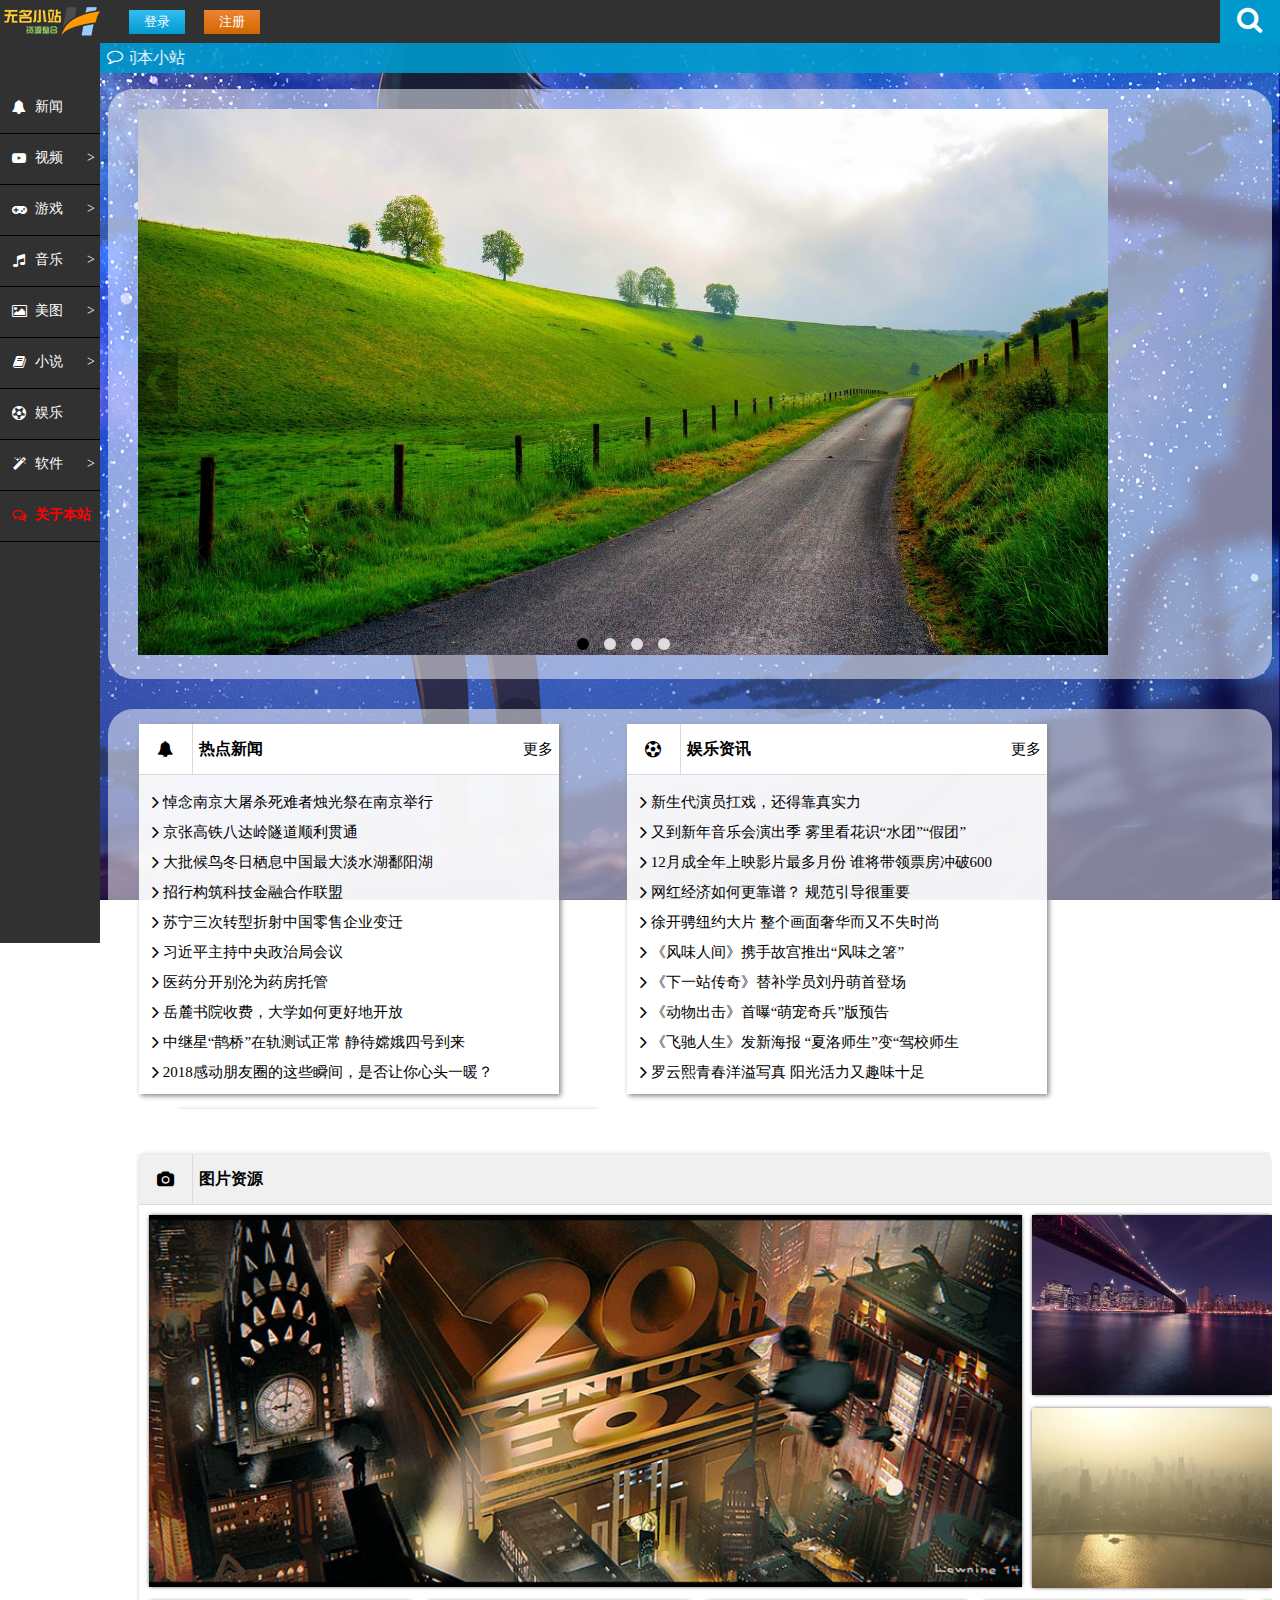
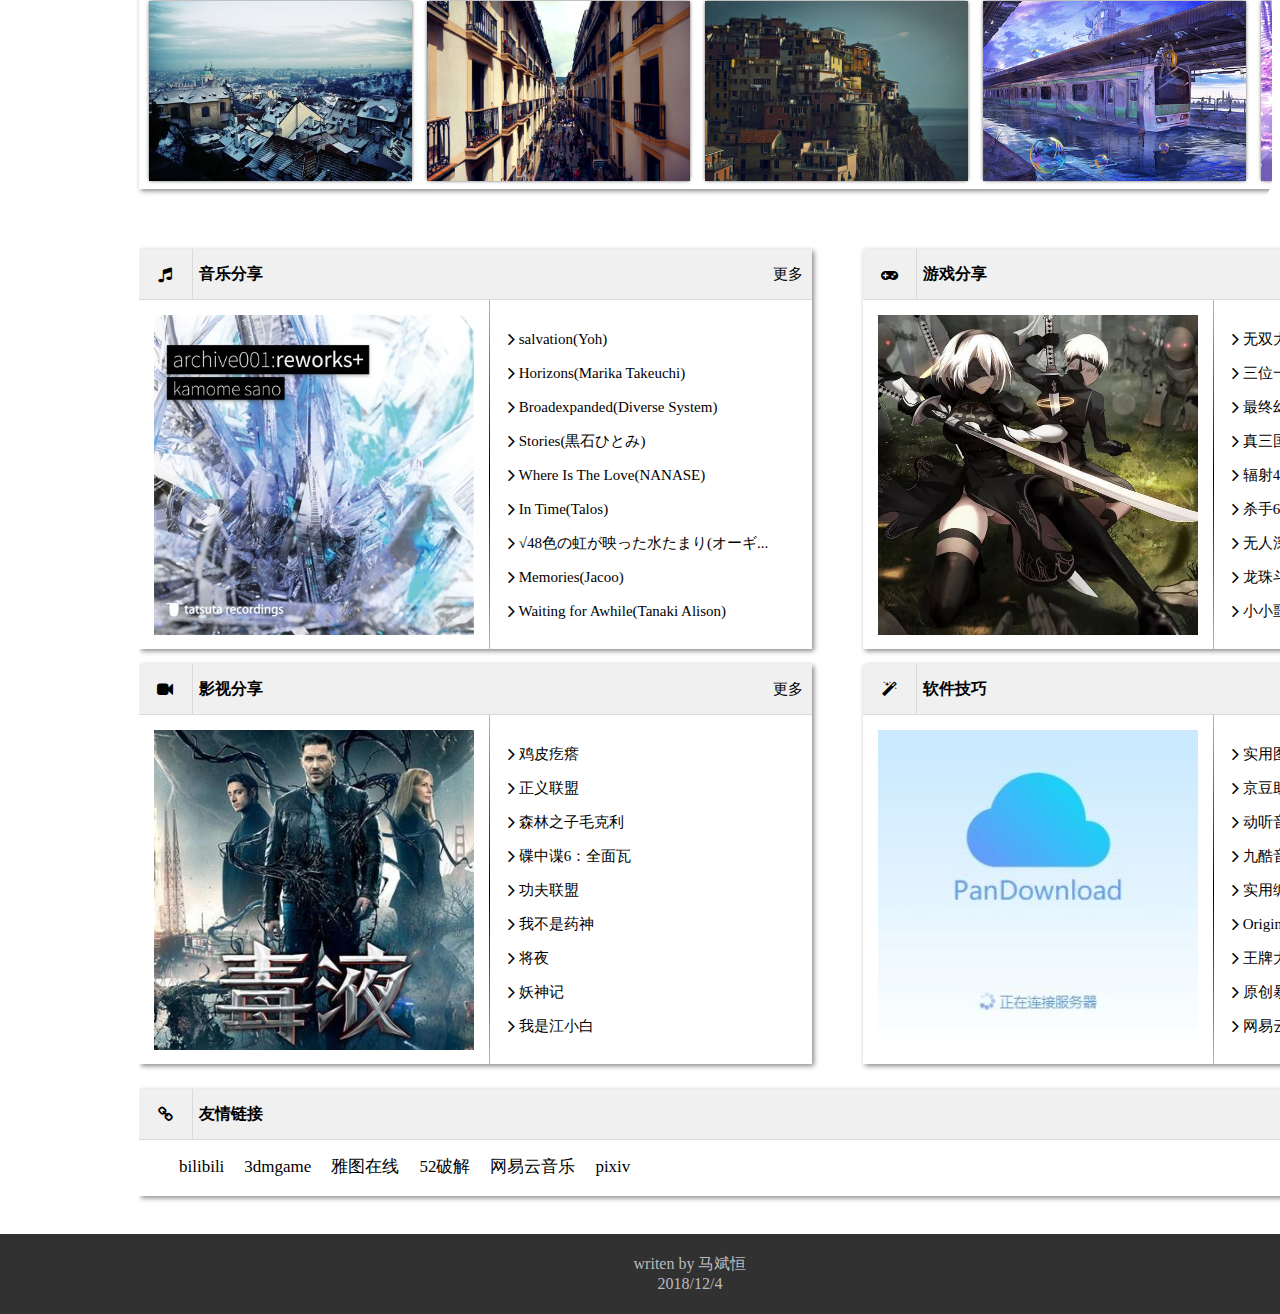
<file: index.html>
<!DOCTYPE html>
<html style="overflow: auto; overflow-x:hidden">

	<head>
		<meta charset="UTF-8">
		<title></title>
		<link rel="stylesheet" href="css/reset.css">
		<link rel="stylesheet" href="css/main.css" />
		<link rel="stylesheet" href="css/lunbo.css">
		<link rel="stylesheet" href="css/font-awesome.min.css" />
		<link rel="stylesheet" href="css/baguettebox.min.css">
		<script src="js/baguettebox.min.js"></script>
		<style>
			body {
				min-width: 1000px;
				background: url(img/bact.png) 100% 100%;
				background-attachment: fixed;
			}
			
			a {
				text-decoration: none;
				font-family: "宋体";
				font-size: 15px;
				color: black;
			}
			
			a:hover{
				color: #09B1B9;
			}
		</style>
	</head>

	<body>
		<div id="tmenu">
			<img src="img/logo.png" / style="margin-top: 5px; margin-left: 2px; float: left;">
			<button class="button" onclick="window.location.href='login.html'" style="margin-left: 27px;">登录</button>
			<button class="button2" onclick="window.location.href='regiset.html'">注册</button>
			<div class="button3">
				<i id="sch" class="fa fa-search fa-2x"></i>
				<div class="button3-content" id="div">
					<input type="text" class="search" name="text1" size="12" maxlength="20">
					<button class="logo">
						<i class="fa fa-search fa-lg"></i>
					</button>
				</div>
			</div>
		</div>

		<div id="lmenu">
			<a class="menu" style="margin-top: 40px;" href="#">
				<i class="fa fa-bell fa-fw" style="float: left; margin-top: 17px; margin-left: 10px;"></i>
				<div>
					<h1 style="float: left; margin-top: 17px; margin-left: 7px;">新闻</h1>
				</div>
			</a>

			<a class="menus" href="#">
				<i class="fa fa-youtube-play fa-fw" style="float: left; margin-top: 17px; margin-left: 10px;"></i>
				<div>
					<h1 style="float: left; margin-top: 17px; margin-left: 7px;">视频</h1>
					<h1 style="float: right; margin-top: 17px; margin-right: 5px;">></h1>
				</div>
				<button class="more">
				    <i class="fa fa-youtube-play fa-fw" style="float: left; margin-left: 16px;"></i>
				    <div>
					    <h1 style="float: left; margin-top: -3px; margin-left: 6px;">最新电影</h1>
				    </div>
			    </button>
				<button class="more" style="margin-top: 40px;">
				    <i class="fa fa-youtube-play fa-fw" style="float: left; margin-left: 16px;"></i>
				    <div>
					    <h1 style="float: left; margin-top: -3px; margin-left: 6px;">当月新番</h1>
				    </div>
			    </button>
				<button class="more" style="margin-top: 80px;">
				    <i class="fa fa-youtube-play fa-fw" style="float: left; margin-left: 16px;"></i>
				    <div>
					    <h1 style="float: left; margin-top: -3px; margin-left: 6px;">热播网剧</h1>
				    </div>
			    </button>
			</a>

			<a class="menus" href="#">
				<i class="fa fa-gamepad fa-fw" style="float: left; margin-top: 17px; margin-left: 10px;"></i>
				<div>
					<h1 style="float: left; margin-top: 17px; margin-left: 7px;">游戏</h1>
					<h1 style="float: right; margin-top: 17px; margin-right: 5px;">></h1>
				</div>
				<button class="more">
				    <i class="fa fa-gamepad fa-fw" style="float: left; margin-left: 16px;"></i>
				    <div>
					    <h1 style="float: left; margin-top: -3px; margin-left: 6px;">单机大作</h1>
				    </div>
			    </button>
				<button class="more" style="margin-top: 40px;">
				    <i class="fa fa-gamepad fa-fw" style="float: left; margin-left: 16px;"></i>
				    <div>
					    <h1 style="float: left; margin-top: -3px; margin-left: 6px;">热门网游</h1>
				    </div>
			    </button>
			</a>

			<a class="menus" href="#">
				<i class="fa fa-music fa-fw" style="float: left; margin-top: 17px; margin-left: 10px;"></i>
				<div>
					<h1 style="float: left; margin-top: 17px; margin-left: 7px;">音乐</h1>
					<h1 style="float: right; margin-top: 17px; margin-right: 5px;">></h1>
				</div>
				<button class="more">
				    <i class="fa fa-music fa-fw" style="float: left; margin-left: 16px;"></i>
				    <div>
					    <h1 style="float: left; margin-top: -3px; margin-left: 6px;">动漫插曲</h1>
				    </div>
			    </button>
				<button class="more" style="margin-top: 40px;">
				    <i class="fa fa-music fa-fw" style="float: left; margin-left: 16px;"></i>
				    <div>
					    <h1 style="float: left; margin-top: -3px; margin-left: 6px;">影视原声</h1>
				    </div>
			    </button>
				<button class="more" style="margin-top: 80px;">
				    <i class="fa fa-music fa-fw" style="float: left; margin-left: 16px;"></i>
				    <div>
					    <h1 style="float: left; margin-top: -3px; margin-left: 6px;">整合分享</h1>
				    </div>
			    </button>
			</a>

			<a class="menus" href="#">
				<i class="fa fa-picture-o fa-fw" style="float: left; margin-top: 17px; margin-left: 10px;"></i>
				<div>
					<h1 style="float: left; margin-top: 17px; margin-left: 7px;">美图</h1>
					<h1 style="float: right; margin-top: 17px; margin-right: 5px;">></h1>
				</div>
				<button class="more">
				    <i class="fa fa-picture-o fa-fw" style="float: left; margin-left: 16px;"></i>
				    <div>
					    <h1 style="float: left; margin-top: -3px; margin-left: 6px;">p站插画</h1>
				    </div>
			    </button>
				<button class="more" style="margin-top: 40px;">
				    <i class="fa fa-picture-o fa-fw" style="float: left; margin-left: 16px;"></i>
				    <div>
					    <h1 style="float: left; margin-top: -3px; margin-left: 6px;">游戏截图</h1>
				    </div>
			    </button>
			</a>

			<a class="menus" href="#">
				<i class="fa fa-book fa-fw" style="float: left; margin-top: 17px; margin-left: 10px;"></i>
				<div>
					<h1 style="float: left; margin-top: 17px; margin-left: 7px;">小说</h1>
					<h1 style="float: right; margin-top: 17px; margin-right: 5px;">></h1>
				</div>
				<button class="more">
				    <i class="fa fa-book fa-fw" style="float: left; margin-left: 16px;"></i>
				    <div>
					    <h1 style="float: left; margin-top: -3px; margin-left: 6px;">经典名著</h1>
				    </div>
			    </button>
				<button class="more" style="margin-top: 40px;">
				    <i class="fa fa-book fa-fw" style="float: left; margin-left: 16px;"></i>
				    <div>
					    <h1 style="float: left; margin-top: -3px; margin-left: 6px;">热门网文</h1>
				    </div>
			    </button>
			</a>

			<a class="menu" href="#">
				<i class="fa fa-futbol-o fa-fw" style="float: left; margin-top: 17px; margin-left: 10px;"></i>
				<div>
					<h1 style="float: left; margin-top: 17px; margin-left: 7px;">娱乐</h1>
				</div>
			</a>

			<a class="menus" href="#">
				<i class="fa fa-magic fa-fw" style="float: left; margin-top: 17px; margin-left: 10px;"></i>
				<div>
					<h1 style="float: left; margin-top: 17px; margin-left: 7px;">软件</h1>
					<h1 style="float: right; margin-top: 17px; margin-right: 5px;">></h1>
				</div>
				<button class="more">
				    <i class="fa fa-magic fa-fw" style="float: left; margin-left: 16px;"></i>
				    <div>
					    <h1 style="float: left; margin-top: -3px; margin-left: 6px;">电脑工具</h1>
				    </div>
			    </button>
				<button class="more" style="margin-top: 40px;">
				    <i class="fa fa-magic fa-fw" style="float: left; margin-left: 16px;"></i>
				    <div>
					    <h1 style="float: left; margin-top: -3px; margin-left: 6px;">手机软件</h1>
				    </div>
			    </button>
			</a>

			<a class="menu" href="#" style=" color: red; font-weight: bold;">
				<i class="fa fa-comments-o fa-fw" style="float: left; margin-top: 17px; margin-left: 10px;"></i>
				<div>
					<h1 style="float: left; margin-top: 17px; margin-left: 7px;" onclick="show()">关于本站</h1>
				</div>
			</a>
		</div>

		<div id="message">
			<div style="width: 130px; height: 30px; float: left;"><i class="fa fa-comment-o fa-fw" style="float: right;margin-top: 5px; margin-right: 5px; color: white;"></i></div>
			<div class="gg">
				<marquee behavior="scroll" direction="right" style="float: left; width: 800px;">
					欢迎访问本小站
				</marquee>
			</div>
		</div>

		<div id="bac">
			<div id="up">
				<div id="slider">
					<ul class="slides clearfix">
						<li><img class="responsive" src="img/1.jpg"></li>
						<li><img class="responsive" src="img/2.jpg"></li>
						<li><img class="responsive" src="img/3.jpg"></li>
						<li><img class="responsive" src="img/4.jpg"></li>
					</ul>
					<ul class="controls">
						<li><img src="img/prev.png" alt="previous"></li>
						<li><img src="img/next.png" alt="next"></li>
					</ul>
					<ul class="pagination">
						<li class="active"></li>
						<li></li>
						<li></li>
						<li></li>
					</ul>
				</div>


				<div class="new">
					<div class="nw">
						<h1 class="bt">最新文章</h1>
						<div class="text">
							<a href="#"><i class="fa fa-angle-right fa-lg"></i> 安卓哔哩哔哩_5.34 大更新弹幕防挡</a><br />
							<a href="#"><i class="fa fa-angle-right fa-lg"></i> 大批候鸟冬日栖息中国最大淡水湖鄱阳湖</a><br />
							<a href="#"><i class="fa fa-angle-right fa-lg"></i> 12月成全年上映影片最多月份 谁将带领票...</a><br />
							<a href="#"><i class="fa fa-angle-right fa-lg"></i> 杀手6[简体中文][41.5G][ACT]</a><br />
							<a href="#"><i class="fa fa-angle-right fa-lg"></i> 原创暴走WIFI安卓工具</a><br />
							<a href="#"><i class="fa fa-angle-right fa-lg"></i> 碟中谍6：全面瓦</a><br />
						</div>
					</div>
					<div class="np">
						<h1 class="bt">最新评论</h1>
						<div class="text">
							<a href="#"><i class="fa fa-angle-right fa-lg"></i> 人民网评：“中国答卷”展示了人权事业取...</a><br />
							<a href="#"><i class="fa fa-angle-right fa-lg"></i> 工人日报：让在线教育回归教育的本质</a><br />
							<a href="#"><i class="fa fa-angle-right fa-lg"></i> 法制日报：转发黑猫警长被索赔是堂法治课</a><br />
							<a href="#"><i class="fa fa-angle-right fa-lg"></i> 光明日报：公益广告引爆情感话题</a><br />
							<a href="#"><i class="fa fa-angle-right fa-lg"></i> 北青报：优化营商环境要“硬杠杠”也要“...</a><br />
							<a href="#"><i class="fa fa-angle-right fa-lg"></i> 北青报：中国改革开放为世界作出了重大贡献</a><br />
						</div>
					</div>
				</div>
			</div>

			<div id="middle">
				<div class="mw" style="margin-left: 31px;">
					<div class="head">
						<i class="fa fa-bell fa-fw" style="margin-top: 17px; margin-left: 16px; padding-right: 16px; float: left;"></i>
						<div class="head_t">
							<h1 class="bt_s" style="float: left;">热点新闻</h1>
							<h1 class="bt_s" style="float: right;"><a href="#" style="font-weight: normal;">更多</a></h1>
						</div>
					</div>
					<div class="text_2">
						<a href="#"><i class="fa fa-angle-right fa-lg" style=""></i> 悼念南京大屠杀死难者烛光祭在南京举行</a><br />
						<a href="#"><i class="fa fa-angle-right fa-lg" style=""></i> 京张高铁八达岭隧道顺利贯通</a><br />
						<a href="#"><i class="fa fa-angle-right fa-lg" style=""></i> 大批候鸟冬日栖息中国最大淡水湖鄱阳湖</a><br />
						<a href="#"><i class="fa fa-angle-right fa-lg" style=""></i> 招行构筑科技金融合作联盟</a><br />
						<a href="#"><i class="fa fa-angle-right fa-lg" style=""></i> 苏宁三次转型折射中国零售企业变迁</a><br />
						<a href="#"><i class="fa fa-angle-right fa-lg" style=""></i> 习近平主持中央政治局会议</a><br />
						<a href="#"><i class="fa fa-angle-right fa-lg" style=""></i> 医药分开别沦为药房托管</a><br />
						<a href="#"><i class="fa fa-angle-right fa-lg" style=""></i> 岳麓书院收费，大学如何更好地开放</a><br />
						<a href="#"><i class="fa fa-angle-right fa-lg" style=""></i> 中继星“鹊桥”在轨测试正常 静待嫦娥四号到来</a><br />
						<a href="#"><i class="fa fa-angle-right fa-lg" style=""></i> 2018感动朋友圈的这些瞬间，是否让你心头一暖？</a><br />
					</div>
				</div>
				<div class="mw">
					<div class="head">
						<i class="fa fa-futbol-o fa-fw" style="margin-top: 17px; margin-left: 16px; padding-right: 16px; float: left;"></i>
						<div class="head_t">
							<h1 class="bt_s" style="float: left;">娱乐资讯</h1>
							<h1 class="bt_s" style="float: right;"><a href="#" style="font-weight: normal;">更多</a></h1>
						</div>
					</div>
					<div class="text_2">
						<a href="#"><i class="fa fa-angle-right fa-lg" style=""></i> 新生代演员扛戏，还得靠真实力</a><br />
						<a href="#"><i class="fa fa-angle-right fa-lg" style=""></i> 又到新年音乐会演出季 雾里看花识“水团”“假团”</a><br />
						<a href="#"><i class="fa fa-angle-right fa-lg" style=""></i> 12月成全年上映影片最多月份 谁将带领票房冲破600</a><br />
						<a href="#"><i class="fa fa-angle-right fa-lg" style=""></i> 网红经济如何更靠谱？ 规范引导很重要</a><br />
						<a href="#"><i class="fa fa-angle-right fa-lg" style=""></i> 徐开骋纽约大片 整个画面奢华而又不失时尚</a><br />
						<a href="#"><i class="fa fa-angle-right fa-lg" style=""></i> 《风味人间》携手故宫推出“风味之箸”</a><br />
						<a href="#"><i class="fa fa-angle-right fa-lg" style=""></i> 《下一站传奇》替补学员刘丹萌首登场</a><br />
						<a href="#"><i class="fa fa-angle-right fa-lg" style=""></i> 《动物出击》首曝“萌宠奇兵”版预告</a><br />
						<a href="#"><i class="fa fa-angle-right fa-lg" style=""></i> 《飞驰人生》发新海报 “夏洛师生”变“驾校师生</a><br />
						<a href="#"><i class="fa fa-angle-right fa-lg" style=""></i> 罗云熙青春洋溢写真 阳光活力又趣味十足</a><br />
					</div>
				</div>
				<div class="mw">
					<div class="head">
						<i class="fa fa-puzzle-piece fa-fw" style="margin-top: 17px; margin-left: 16px; padding-right: 16px; float: left;"></i>
						<div class="head_t">
							<h1 class="bt_s" style="float: left;">随便看看</h1>
						</div>
					</div>
					<div class="text_2">
						<a href="#"><i class="fa fa-angle-right fa-lg" style=""></i> 动听音乐播放器去广告版</a><br />
						<a href="#"><i class="fa fa-angle-right fa-lg" style=""></i> 罗云熙青春洋溢写真 阳光活力又趣味十足</a><br />
						<a href="#"><i class="fa fa-angle-right fa-lg" style=""></i> Broadexpanded(Diverse System)</a><br />
						<a href="#"><i class="fa fa-angle-right fa-lg" style=""></i> 杀手6[简体中文][41.5G][ACT]</a><br />
						<a href="#"><i class="fa fa-angle-right fa-lg" style=""></i> 森林之子毛克利</a><br />
						<a href="#"><i class="fa fa-angle-right fa-lg" style=""></i> 九酷音乐下载工具</a><br />
						<a href="#"><i class="fa fa-angle-right fa-lg" style=""></i> 我是江小白</a><br />
						<a href="#"><i class="fa fa-angle-right fa-lg" style=""></i> 《动物出击》首曝“萌宠奇兵”版预告</a><br />
						<a href="#"><i class="fa fa-angle-right fa-lg" style=""></i> 大批候鸟冬日栖息中国最大淡水湖鄱阳湖</a><br />
						<a href="#"><i class="fa fa-angle-right fa-lg" style=""></i> 2018感动朋友圈的这些瞬间，是否让你心头一暖？</a><br />
					</div>
				</div>
			</div>

			<div id="bottom">
				<div class="picture">
					<div class="head">
						<i class="fa fa-camera fa-fw" style="margin-top: 17px; margin-left: 16px; padding-right: 16px; float: left;"></i>
						<div class="head_t">
							<h1 class="bt_s" style="float: left;">图片资源</h1>
							<h1 class="bt_s" style="float: right;"><a href="#" style="font-weight: normal;">更多</a></h1>
						</div>
					</div>
					<div class="baguetteBoxOne gallery">
						<a href="https://s1.ax1x.com/2018/12/12/Ft3PI0.jpg" class="first"><img src="images/thumbs/1-1.jpg"></a>
						<a href="https://s1.ax1x.com/2018/12/12/Ft3uZR.jpg" class="next"><img src="images/thumbs/1-2.jpg"></a>
						<a href="https://s1.ax1x.com/2018/12/12/Ft3Kd1.jpg" class="next"><img src="images/thumbs/1-3.jpg"></a>
						<a href="https://s1.ax1x.com/2018/12/12/Ft3mL9.jpg" class="next"><img src="images/thumbs/1-4.jpg"></a>
						<a href="https://s1.ax1x.com/2018/12/12/Ft31JK.jpg" class="next"><img src="images/thumbs/1-5.jpg"></a>
						<a href="https://s1.ax1x.com/2018/12/12/Ft3MIx.jpg" class="then"><img src="images/thumbs/1-6.jpg"></a>
						<a href="https://s1.ax1x.com/2018/12/12/Ft3li6.jpg" class="then"><img src="images/thumbs/1-7.jpg"></a>
						<a href="https://s1.ax1x.com/2018/12/12/Ft33RO.jpg" class="then"><img src="images/thumbs/1-8.jpg"></a>
						<a href="https://s1.ax1x.com/2018/12/12/Ft36yQ.png" class="then"><img src="images/thumbs/1-9.png"></a>
						<a href="https://s1.ax1x.com/2018/12/12/Ft3YsH.jpg" class="then"><img src="images/thumbs/1-10.jpg"></a>
					</div>
				</div>
			</div>

			<div id="last">
				<div class="bod">
					<div class="bigt">
						<div class="head">
							<i class="fa fa-music fa-fw" style="margin-top: 17px; margin-left: 16px; padding-right: 16px; float: left;"></i>
							<div class="head_t">
								<h1 class="bt_s" style="float: left;">音乐分享</h1>
								<h1 class="bt_s" style="float: right;"><a href="#" style="font-weight: normal;">更多</a></h1>
							</div>
						</div>
						<div class="l_p">
							<a href="@"><img src="img/m_1.jpg" style="width: 320px; height: 320px; z-index: 1; position: absolute; ">
								<div class="jie">
									<p style="margin-top: 80px;">plasma (2015 rework)</p>by沙野カモメ</div>
							</a>
						</div>
						<div class="r_w">
							<div class="text">
								<a href="#"><i class="fa fa-angle-right fa-lg" style="margin-top: 17px;"></i> salvation(Yoh)</a><br />
								<a href="#"><i class="fa fa-angle-right fa-lg"></i> Horizons(Marika Takeuchi)</a><br />
								<a href="#"><i class="fa fa-angle-right fa-lg"></i> Broadexpanded(Diverse System)</a><br />
								<a href="#"><i class="fa fa-angle-right fa-lg"></i> Stories(黒石ひとみ)</a><br />
								<a href="#"><i class="fa fa-angle-right fa-lg"></i> Where Is The Love(NANASE)</a><br />
								<a href="#"><i class="fa fa-angle-right fa-lg"></i> In Time(Talos)</a><br />
								<a href="#"><i class="fa fa-angle-right fa-lg"></i> √48色の虹が映った水たまり(オーギ...</a><br />
								<a href="#"><i class="fa fa-angle-right fa-lg"></i> Memories(Jacoo)</a><br />
								<a href="#"><i class="fa fa-angle-right fa-lg"></i> Waiting for Awhile(Tanaki Alison)</a><br />
							</div>
						</div>
					</div>
					<div class="bigt" style="margin-left: 51px;">
						<div class="head">
							<i class="fa fa-gamepad fa-fw" style="margin-top: 17px; margin-left: 16px; padding-right: 16px; float: left;"></i>
							<div class="head_t">
								<h1 class="bt_s" style="float: left;">游戏分享</h1>
								<h1 class="bt_s" style="float: right;"><a href="#" style="font-weight: normal;">更多</a></h1>
							</div>
						</div>
						<div class="l_p">
							<a href="@"><img src="img/g_1.jpeg" style="width: 320px; height: 320px; z-index: 1; position: absolute; ">
								<div class="jie">
									<p style="margin-top: 80px;">尼尔：机械纪元</p>下载地址</div>
							</a>
						</div>
						<div class="r_w">
							<div class="text">
								<a href="#"><i class="fa fa-angle-right fa-lg" style="margin-top: 17px;"></i> 无双大蛇3[中/英][15.5G][ACT]</a><br />
								<a href="#"><i class="fa fa-angle-right fa-lg"></i> 三位一体 [简/英][10G][RPG+ACT]</a><br />
								<a href="#"><i class="fa fa-angle-right fa-lg"></i> 最终幻想15[中/英][75.9G][RPG]</a><br />
								<a href="#"><i class="fa fa-angle-right fa-lg"></i> 真三国无双8[中/英][35.2G][ACT]</a><br />
								<a href="#"><i class="fa fa-angle-right fa-lg"></i> 辐射4[简体中文][30.2G][RPG]</a><br />
								<a href="#"><i class="fa fa-angle-right fa-lg"></i> 杀手6[简体中文][41.5G][ACT]</a><br />
								<a href="#"><i class="fa fa-angle-right fa-lg"></i> 无人深空[简体中文][9.11G][RPG]</a><br />
								<a href="#"><i class="fa fa-angle-right fa-lg"></i> 龙珠斗士Z [简/英][4.13G][FTG]</a><br />
								<a href="#"><i class="fa fa-angle-right fa-lg"></i> 小小噩梦 [简/英][2.41G][AVG]</a><br />
							</div>
						</div>
					</div>
					<div class="bigt">
						<div class="head">
							<i class="fa fa-video-camera fa-fw" style="margin-top: 17px; margin-left: 16px; padding-right: 16px; float: left;"></i>
							<div class="head_t">
								<h1 class="bt_s" style="float: left;">影视分享</h1>
								<h1 class="bt_s" style="float: right;"><a href="#" style="font-weight: normal;">更多</a></h1>
							</div>
						</div>
						<div class="l_p">
							<a href="@"><img src="img/v_1.jpeg" style="width: 320px; height: 320px; z-index: 1; position: absolute; ">
								<div class="jie">
									<p style="margin-top: 80px;">毒液 (2019)</p>观看地址</div>
							</a>
						</div>
						<div class="r_w">
							<div class="text">
								<a href="#"><i class="fa fa-angle-right fa-lg" style="margin-top: 17px;"></i> 鸡皮疙瘩</a><br />
								<a href="#"><i class="fa fa-angle-right fa-lg"></i> 正义联盟</a><br />
								<a href="#"><i class="fa fa-angle-right fa-lg"></i> 森林之子毛克利</a><br />
								<a href="#"><i class="fa fa-angle-right fa-lg"></i> 碟中谍6：全面瓦</a><br />
								<a href="#"><i class="fa fa-angle-right fa-lg"></i> 功夫联盟</a><br />
								<a href="#"><i class="fa fa-angle-right fa-lg"></i> 我不是药神</a><br />
								<a href="#"><i class="fa fa-angle-right fa-lg"></i> 将夜</a><br />
								<a href="#"><i class="fa fa-angle-right fa-lg"></i> 妖神记</a><br />
								<a href="#"><i class="fa fa-angle-right fa-lg"></i> 我是江小白</a><br />
							</div>
						</div>
					</div>
					<div class="bigt" style="margin-left: 51px;">
						<div class="head">
							<i class="fa fa-magic fa-fw" style="margin-top: 17px; margin-left: 16px; padding-right: 16px; float: left;"></i>
							<div class="head_t">
								<h1 class="bt_s" style="float: left;">软件技巧</h1>
								<h1 class="bt_s" style="float: right;"><a href="#" style="font-weight: normal;">更多</a></h1>
							</div>
						</div>
						<div class="l_p">
							<a href="@"><img src="img/s_1.png" style="width: 320px; height: 320px; z-index: 1; position: absolute; ">
								<div class="jie">
									<p style="margin-top: 80px;">pandownload（百度网盘下载器）</p>下载地址</div>
							</a>
						</div>
						<div class="r_w">
							<div class="text">
								<a href="#"><i class="fa fa-angle-right fa-lg" style="margin-top: 17px;"></i> 实用图片压缩工具破解版</a><br />
								<a href="#"><i class="fa fa-angle-right fa-lg"></i> 京豆助手--小玩意</a><br />
								<a href="#"><i class="fa fa-angle-right fa-lg"></i> 动听音乐播放器去广告版</a><br />
								<a href="#"><i class="fa fa-angle-right fa-lg"></i> 九酷音乐下载工具</a><br />
								<a href="#"><i class="fa fa-angle-right fa-lg"></i> 实用编辑工具PDF橡皮擦</a><br />
								<a href="#"><i class="fa fa-angle-right fa-lg"></i> Origin多功能修复工具V1.2</a><br />
								<a href="#"><i class="fa fa-angle-right fa-lg"></i> 王牌大作战v2.01内购破解版</a><br />
								<a href="#"><i class="fa fa-angle-right fa-lg"></i> 原创暴走WIFI安卓工具</a><br />
								<a href="#"><i class="fa fa-angle-right fa-lg"></i> 网易云音乐NCM格式转换</a><br />
							</div>
						</div>
					</div>

					<div class="end">
						<div class="head">
							<i class="fa fa-link fa-fw" style="margin-top: 17px; margin-left: 16px; padding-right: 16px; float: left;"></i>
							<div class="head_t">
								<h1 class="bt_s" style="float: left;" style="width: 1060px;">友情链接</h1>
							</div>
						</div>
						<a href="#" class="link" style="margin-left: 40px;">bilibili</a>
						<a href="#" class="link">3dmgame</a>
						<a href="#" class="link">雅图在线</a>
						<a href="#" class="link">52破解</a>
						<a href="#" class="link">网易云音乐</a>
						<a href="#" class="link">pixiv</a>
					</div>
				</div>
			</div>
		</div>

		<div id="theend">
			<div class="my">
				<h1><br />writen by 马斌恒<br />2018/12/4</h1>
			</div>
		</div>

		<script src="js/jquery-2.1.1.min.js" type="text/javascript"></script>
		<script src="js/easySlider.js"></script>
		<script src="js/main.js"></script>
	</body>

</html>
</file>
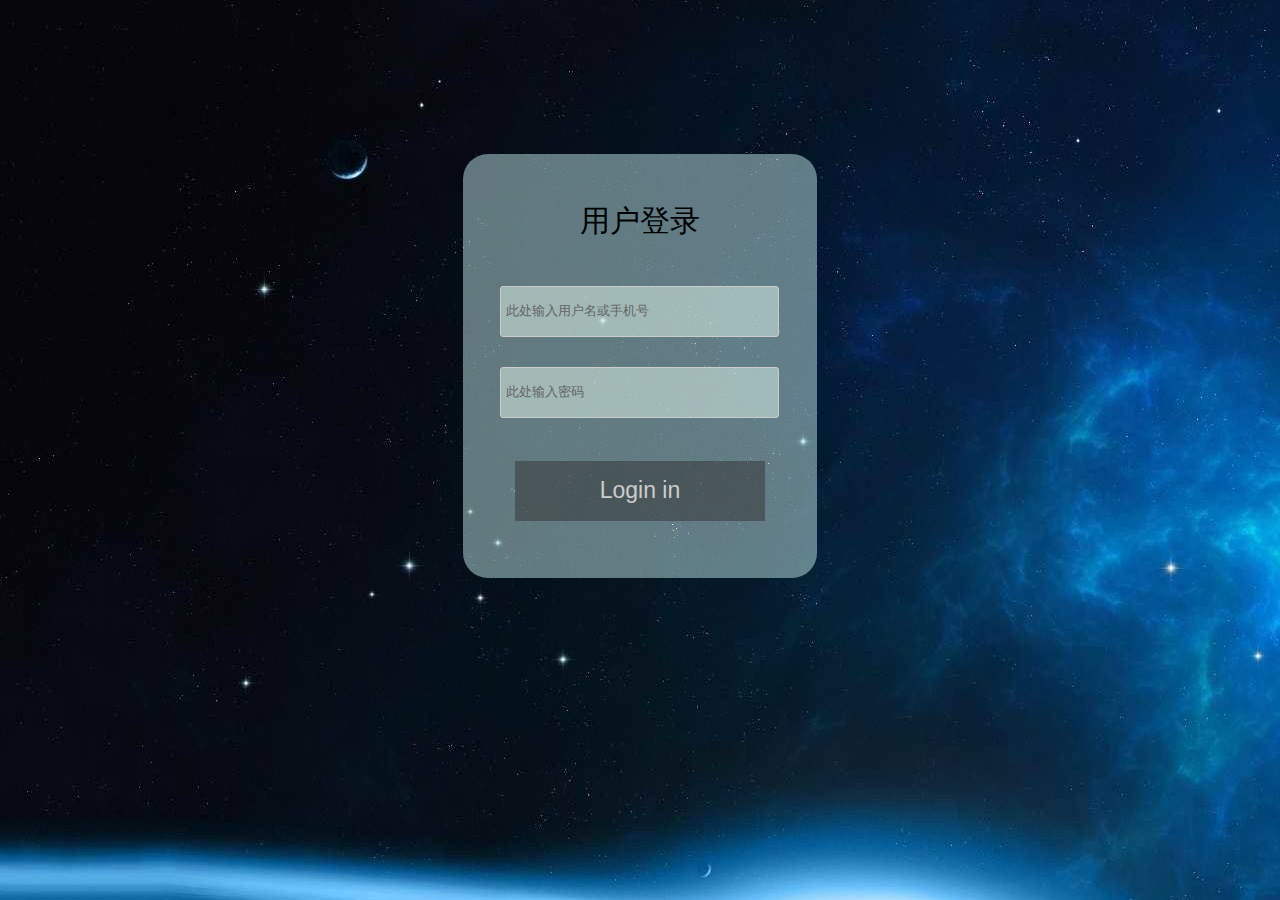
<file: login.html>
<!DOCTYPE html>
<html>

	<head>
		<meta charset="utf-8" />
		<title>my</title>
		<link type="text/css" rel="styleSheet" href="css/login_regiset.css" />
		<link rel="stylesheet" href="css/reset.css">
		<style>
			body {
				background: url(img/login.jpg);
				background-size: auto 100% 100%;
				position: relative;
			}
		</style>
	</head>

	<body>
		<div class="hello">
			<div class="title">用户登录</div>
			<div class="login">
				<input class="" type="text" name="username" value="此处输入用户名或手机号" onfocus='if(this.value=="此处输入用户名或手机号"){this.value="";this.style="color: rgb(0,0,0);";}; this.className="input01"' onblur='if(this.value==""){this.value="此处输入用户名或手机号";this.style="color: rgb(100,100,100);";}; this.className="input02"' />
				<input class="" name="password" value="此处输入密码" onfocus='if(this.value=="此处输入密码"){this.value="";this.style="color: rgb(0,0,0);";this.type="password"}; this.className="input01"' onblur='if(this.value==""){this.value="此处输入密码";this.style="color: rgb(100,100,100);";this.type="text";}; this.className="input02"' />
			</div>
			<div class="but">
				<a href="index.html">
					<button type="button">
					    Login in
				    </button>
				</a>
			</div>
		</div>
	</body>

</html>
</file>
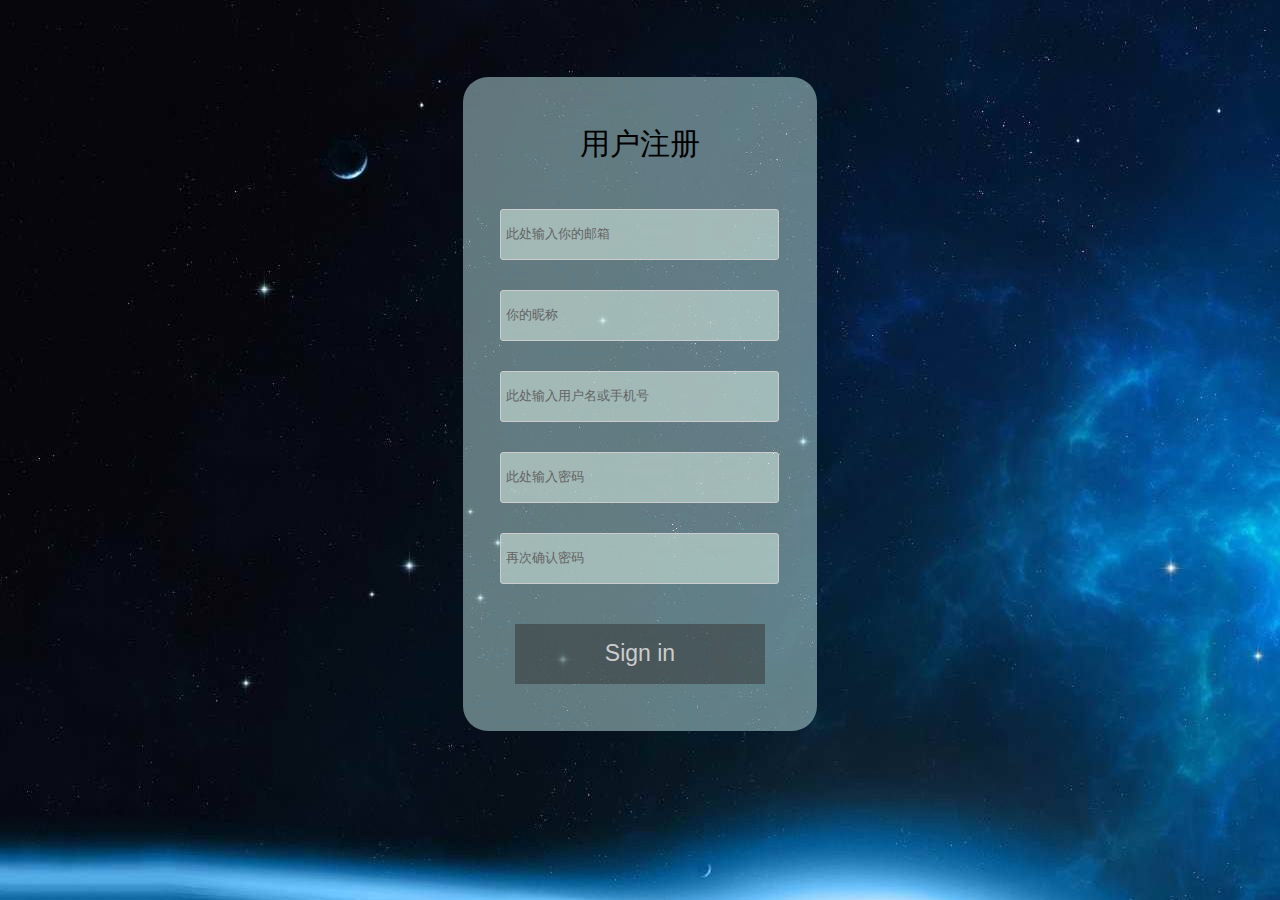
<file: regiset.html>
<!DOCTYPE html>
<html>

	<head>
		<meta charset="utf-8" />
		<title>my</title>
		<link type="text/css" rel="styleSheet" href="css/login_regiset.css" />
		<link rel="stylesheet" href="css/reset.css">
		<style>
			body {
				background: url(img/login.jpg);
				background-size: auto 100% 100%;
				position: relative;
			}
		</style>
	</head>

	<body>
		<div class="hello2" style="height: 650px;">
			<div class="title">用户注册</div>
			<div class="regiset">
				<input class="" type="text" name="usermail" value="此处输入你的邮箱" onfocus='if(this.value=="此处输入你的邮箱"){this.value="";this.style="color: rgb(0,0,0);";}; this.className="input01"' onblur='if(this.value==""){this.value="此处输入你的邮箱";this.style="color: rgb(100,100,100);";}; this.className="input02"' />
				<input class="" type="text" name="usershow" value="你的昵称" onfocus='if(this.value=="你的昵称"){this.value="";this.style="color: rgb(0,0,0);";}; this.className="input01"' onblur='if(this.value==""){this.value="你的昵称";this.style="color: rgb(100,100,100);";}; this.className="input02"' />
				<input class="" type="text" name="username" value="此处输入用户名或手机号" onfocus='if(this.value=="此处输入用户名或手机号"){this.value="";this.style="color: rgb(0,0,0);";}; this.className="input01"' onblur='if(this.value==""){this.value="此处输入用户名或手机号";this.style="color: rgb(100,100,100);";}; this.className="input02"' />
				<input class="" name="password" value="此处输入密码" onfocus='if(this.value=="此处输入密码"){this.value="";this.style="color: rgb(0,0,0);";this.type="password"}; this.className="input01"' onblur='if(this.value==""){this.value="此处输入密码";this.style="color: rgb(100,100,100);";this.type="text";}; this.className="input02"' />
				<input class="" name="password" value="再次确认密码" onfocus='if(this.value=="再次确认密码"){this.value="";this.style="color: rgb(0,0,0);";this.type="password"}; this.className="input01"' onblur='if(this.value==""){this.value="再次确认密码";this.style="color: rgb(100,100,100);";this.type="text";}; this.className="input02"' />
			</div>
			<div class="but">
				<a href="index.html">
					<button type="button">Sign in</button>
				</a>
			</div>
		</div>
	</body>

</html>
</file>
<file: css/main.css>
#tmenu {
	position: fixed;
	width: 100%;
	top: 0px;
	background: rgb(49, 49, 49);
	height: 43px;
	z-index: 999;
}

#tmenu .button,
#tmenu .button2 {
	background: #33bdef;
	background-image: linear-gradient(to bottom, #33bdef, #019ad2);
	font-family: Arial;
	color: #ffffff;
	font-size: 13px;
	padding: 3px 15px 3px 15px;
	border: 0px;
	text-decoration: none;
	margin-top: 10px;
	margin-left: 15px;
	text-align: initial;
	white-space: nowrap;
	cursor: pointer;
}

#tmenu .button2 {
	background-image: linear-gradient(to bottom, #ef8332, #d26700);
}

#tmenu #sch {
	width: 100%;
	height: 100%;
	display: block;
	color: white;
	padding-left: 17px;
	padding-top: 6px;
	float: left;
	font-size: 27px;
}

#tmenu .button3 {
	width: 60px;
	background: #0099CC;
	border: 0px;
	text-decoration: none;
	padding: 0px;
	margin: 0px 0px 0px 0px;
	height: 100%;
	float: right;
	position: relative;
	display: inline-block;
}

#tmenu .button3-content {
	display: none;
	position: absolute;
	margin-top: 43px;
	width: 220px;
	margin-left: -155px;
	background: #0099CC;
	box-shadow: 0px 8px 16px 0px rgba(0, 0, 0, 0.2);
	padding: 12px 1px 12px 12px;
}

#tmenu .button3-content .logo {
	float: left;
	width: 30px;
	height: 30px;
	display: block;
	background: white;
	padding: none;
	border: none;
	cursor: pointer;
}

#tmenu .button3-content .logo i {
	color: rgb(170, 170, 170);
	margin-bottom: 3px;
}

#tmenu .button3-content .logo:hover {
	color: red;
}

#tmenu .button3-content .search {
	width: 160px;
	height: 30px;
	border-width: 0;
	padding: 0px;
	margin: 0px;
	color: rgb(100, 100, 100);
	font-size: 13px;
	float: left;
}

#lmenu {
	position: fixed;
	top: 43px;
	width: 100px;
	background: rgb(49, 49, 49);
	height: 100%;
	z-index: 999;
}

#lmenu .menu {
	display: block;
	width: 100%;
	height: 50px;
	border-bottom: 1px solid black;
	font-family: "微软雅黑";
	font-size: 14px;
	color: white;
	position: relative;
}

.menus {
	position: relative;
	display: block;
	width: 100%;
	height: 50px;
	border-bottom: 1px solid black;
	font-family: "微软雅黑";
	font-size: 14px;
	color: white;
}

.more {
	display: none;
	width: 160px;
	height: 40px;
	background: rgb(49, 49, 49);
	margin-left: 100px;
	border: none;
	border-left: 2px solid #0099CC;
	text-decoration: none;
	text-align: initial;
	white-space: nowrap;
	outline: none;
	position: absolute;
	cursor: pointer;
	color: white;
}

.menu:hover,
.menus:hover,
.more:hover {
	background: #8463A9;
	color: white;
}

.menus:hover .more {
	display: block;
}

#message {
	height: 30px;
	width: 100%;
	margin-top: 43px;
	background: rgba(0, 153, 204, 0.9);
	line-height: 30px;
	margin-bottom: 16px;
}

#message .gg {
	height: 100%;
	width: auto;
	overflow: hidden;
	color: white;
}

#bac {
	position: initial;
	width: calc(100% - 116*1px);
	height: 100%;
	margin-left: 116px;
	margin-right: 16px;
}

#bac #up {
	width: 100%;
	height: 590px;
	overflow: hidden;
	background: rgba(255, 255, 255, 0.5);
	border-radius: 25px;
	margin-left: -8px;
}

#bac #up .new {
	float: left;
	width: 380px;
	height: 537px;
	margin-top: 20px;
	margin-left: 44px;
}

#bac #up .nw {
	width: 100%;
	height: 50%;
	margin-bottom: 3px;
	background: rgba(255, 255, 255, 0.9);
	border: 1px solid rgb(225, 225, 225);
	box-shadow: 2px 2px 5px #888888;
}

#bac #up .np {
	width: 100%;
	height: 50%;
	background: rgba(255, 255, 255, 0.9);
	border: 1px solid rgb(225, 225, 225);
	box-shadow: 2px 2px 5px #888888;
}

#bac #up .bt {
	padding-left: 20px;
	padding-top: 13px;
	padding-bottom: 13px;
	margin-bottom: 5px;
	font-family: "微软雅黑";
	font-size: 18px;
	border-bottom: 1px solid rgb(225, 225, 225);
	background: rgb(255, 255, 255);
}

#bac #up .text {
	height: 200px;
	width: 345px;
	margin: 0 auto;
	margin-top: 10px;
}

#bac #up i {
	margin-top: 12px;
	margin-left: 8px;
	margin-bottom: 7px;
}

#bac #middle {
	width: 100%;
	height: 400px;
	background: rgba(255, 255, 255, 0.5);
	border-radius: 25px;
	margin-left: -8px;
	margin-top: 30px;
	overflow: hidden;
}

#bac #middle .mw {
	float: left;
	width: 420px;
	height: 370px;
	background: rgba(255, 255, 255, 0.9);
	margin-left: 68px;
	margin-top: 15px;
	box-shadow: 2px 2px 5px #888888;
}

#bac #middle .head {
	width: 100%;
	height: 50px;
	background: rgb(255, 255, 255);
	border-bottom: 1px solid rgb(218, 218, 218);
}

#bac #middle .head_t {
	width: 360px;
	height: 50px;
	float: left;
	border-left: 1px solid rgb(218, 218, 218);
}

#bac #middle .bt_s {
	margin-top: 17px;
	margin-left: 6px;
	font-family: "微软雅黑";
	font-weight: bold;
	font-size: 16px;
}

#bac #middle .text_2 {
	height: 300px;
	width: 400px;
	margin: 0 auto;
	margin-top: 10px;
}

#bac #middle i {
	margin-top: 10px;
	margin-left: 3px;
	margin-bottom: 5px;
}

#bac #middle a:hover {
	margin-left: 4px;
}

#bac #bottom {
	width: 100%;
	height: 665px;
	background: rgba(255, 255, 255, 0.5);
	border-radius: 25px;
	margin-left: -8px;
	margin-top: 30px;
	overflow: hidden;
}

#bac #bottom .head {
	width: 100%;
	height: 50px;
	background: rgb(240, 240, 240);
	border-bottom: 1px solid rgb(218, 218, 218);
}

#bac #bottom .head_t {
	width: 1335px;
	height: 50px;
	float: left;
	border-left: 1px solid rgb(218, 218, 218);
}

#bac #bottom .bt_s {
	margin-top: 17px;
	margin-left: 6px;
	font-family: "微软雅黑";
	font-weight: bold;
	font-size: 16px;
}

#bac #bottom .picture {
	width: 1397px;
	height: 635px;
	margin-left: 31px;
	margin-top: 15px;
	box-shadow: 2px 2px 5px #888888;
	background: rgba(255, 255, 255, 0.8);
}

#bac #bottom .picture .first {
	width: 873px;
	height: 372px;
	display: inline-block;
	overflow: hidden;
	box-shadow: 0 0 4px -1px #000;
	margin-top: 10px;
	margin-left: 10px;
	float: left;
}

#bac #bottom .picture .gallery img {
	height: 100%;
}

#bac #bottom .picture .gallery .next {
	width: 240px;
	height: 180px;
	display: inline-block;
	overflow: hidden;
	margin-top: 10px;
	margin-left: 10px;
	box-shadow: 0 0 4px -1px #000;
}

#bac #bottom .picture .gallery .then {
	width: 263px;
	height: 180px;
	display: inline-block;
	overflow: hidden;
	margin-top: 10px;
	margin-left: 10px;
	margin-right: 1px;
	box-shadow: 0 0 4px -1px #000;
}

#bac #last {
	width: 100%;
	height: 1000px;
	background: blanchedalmond;
	overflow: hidden;
	background: rgba(255, 255, 255, 0.5);
	border-radius: 25px;
	margin-left: -8px;
	margin-top: 30px;
}

#bac #last .bod {
	width: 100%px;
	height: 1000px;
	margin-left: 31px;
	position: absolute;
	overflow: hidden;
}

#bac #last a:hover {}

#bac #last .bigt {
	width: 673px;
	height: 400px;
	background: rgba(255, 255, 255, 0.9);
	margin-top: 15px;
	box-shadow: 2px 2px 5px #888888;
	float: left;
}

#bac #last .head {
	width: 100%;
	height: 50px;
	background: rgb(240, 240, 240);
	border-bottom: 1px solid rgb(218, 218, 218);
}

#bac #last .head_t {
	width: 610px;
	height: 50px;
	float: left;
	border-left: 1px solid rgb(218, 218, 218);
}

#bac #last .bt_s {
	margin-top: 17px;
	margin-left: 6px;
	font-family: "微软雅黑";
	font-weight: bold;
	font-size: 16px;
}

#bac #last .bigt .l_p {
	width: 320px;
	height: 320px;
	margin-top: 15px;
	margin-left: 15px;
	transition: all .5s;
	position: absolute;
	overflow: hidden;
}

#bac #last .bigt .l_p .jie {
	width: 320px;
	height: 160px;
	background: rgba(0, 0, 0, 0);
	position: absolute;
	z-index: 999;
	margin-top: 320px;
	transition: all .5s;
	color: white;
	text-align: center;
	font-family: "微软雅黑";
	font-size: 20px;
	line-height: 30px;
}

#bac #last .bigt .l_p:hover .jie {
	background-image: linear-gradient(to bottom, rgba(255, 255, 255, 0) 0%, rgba(0, 0, 0, 0.4) 40%, rgba(0, 0, 0, 0.8) 98%, #FFFFFF 100%);
	transition: all .5s;
	margin-top: 160px;
}

#bac #last .bigt .r_w {
	width: 310px;
	height: 350px;
	margin-left: 350px;
	border-left: 1px solid #ddd;
	border-image: linear-gradient(#ddd, #000, #ddd) 30 30;
	position: absolute;
}

#bac #last .bigt .r_w .text {
	height: 320px;
	width: 300px;
	margin-left: 10px;
	margin-top: 15px;
}

#bac #last .bigt .r_w .text i {
	margin-top: 12px;
	margin-left: 8px;
	margin-bottom: 7px;
}

#bac #last .end {
	width: 1397px;
	height: 107px;
	margin-top: 25px;
	float: left;
	background: rgba(255, 255, 255, 0.9);
	box-shadow: 2px 2px 5px #888888;
}

#bac #last .end .link {
	float: left;
	margin-right: 20px;
	margin-top: 18px;
	display: block;
	font-size: 17px;
	font-family: "微软雅黑";
}

#theend {
	width: 100%;
	height: 80px;
	background: rgb(49, 49, 49);
}

#theend .my {
	height: 100%;
	margin-left: 100px;
	text-align: center;
}

#theend .my h1 {
	color: #BBBBBB;
	line-height: 20px;
	font-size: 16px;
	font-family: "微软雅黑";
	line-height: 20px;
}
</file>
<file: css/lunbo.css>
#slider {
	float: left;
	margin-top: 20px;
	margin-left: 30px;
	width: 970px;
}

.controls li {
	top: 50%;
	margin-top: -30px
}

.controls li:nth-child(1) {
	left: 0;
}

.controls li:nth-child(2) {
	right: 0;
}

.pagination li {
	background-color: #ddd;
}

.pagination li.active {
	background-color: #000;
}

.responsive {
	width: 100%;
	height: auto;
}

.clearfix:after {
	content: "";
	display: table;
	clear: both;
}
</file>
<file: css/login_regiset.css>
input {
	width: 272px;
	height: 35px;
	margin-bottom: 30px;
	border: 1px solid #ccc;
	background: rgba(226, 248, 236, 0.5);
	padding: 7px 0px;
	border-radius: 3px;
	padding-left: 5px;
	color: rgb(100, 100, 100);
	font-size: 13px;
}

button {
	width: 250px;
	height: 60px;
	background: rgba(50, 50, 50, 0.5);
	border: 0px;
	transition: all .5s;
	font-size: 23px;
	color: #CCCCCC;
}

button:hover {
	background: rgba(50, 50, 50, 1);
}

.hello {
	background-color: rgba(190, 230, 230, 0.5);
	width: 350px;
	height: 420px;
	margin: 0 auto;
	margin-top: 12%;
	border:rgba(0, 0, 0, 0) 2px solid;
	border-radius: 25px;
}

.hello2 {
	background-color: rgba(190, 230, 230, 0.5);
	width: 350px;
	height: 420px;
	margin: 0 auto;
	margin-top: 6%;
	border:rgba(0, 0, 0, 0) 2px solid;
	border-radius: 25px;
}

.title {
	font-size: 30px;
	font-family: "微软雅黑";
	text-align: center;
	margin-top: 50px;
}

.login {
	margin: 0 auto;
	margin-top: 50px;
	width: 280px;
	height: 130px;
}

.regiset {
	margin: 0 auto;
	margin-top: 50px;
	width: 280px;
	height: 370px;
}

.but {
	width: 250px;
	height: 60px;
	margin: 0 auto;
	margin-top: 45px;
}
</file>
<file: css/baguettebox.min.css>
/*!
 * baguetteBox.js
 * @author  feimosi
 * @version 1.1.1
 * @url https://github.com/feimosi/baguetteBox.js
 */#baguetteBox-overlay{display:none;opacity:0;position:fixed;overflow:hidden;top:0;left:0;width:100%;height:100%;z-index:1000000;background-color:#222;background-color:rgba(0,0,0,.8);-webkit-transition:opacity .5s ease;transition:opacity .5s ease}#baguetteBox-overlay.visible{opacity:1}#baguetteBox-overlay .full-image{display:inline-block;position:relative;width:100%;height:100%;text-align:center}#baguetteBox-overlay .full-image figure{display:inline;margin:0;height:100%}#baguetteBox-overlay .full-image img{display:inline-block;width:auto;height:auto;max-height:100%;max-width:100%;vertical-align:middle;-webkit-box-shadow:0 0 8px rgba(0,0,0,.6);-moz-box-shadow:0 0 8px rgba(0,0,0,.6);box-shadow:0 0 8px rgba(0,0,0,.6)}#baguetteBox-overlay .full-image figcaption{display:block;position:absolute;bottom:0;width:100%;text-align:center;line-height:1.8;color:#ccc;background-color:#000;background-color:rgba(0,0,0,.6);font-family:sans-serif}#baguetteBox-overlay .full-image:before{content:"";display:inline-block;height:50%;width:1px;margin-right:-1px}#baguetteBox-slider{position:absolute;left:0;top:0;height:100%;width:100%;white-space:nowrap;-webkit-transition:left .4s ease,-webkit-transform .4s ease;transition:left .4s ease,-moz-transform .4s ease;transition:left .4s ease,transform .4s ease}#baguetteBox-slider.bounce-from-right{-webkit-animation:bounceFromRight .4s ease-out;animation:bounceFromRight .4s ease-out}#baguetteBox-slider.bounce-from-left{-webkit-animation:bounceFromLeft .4s ease-out;animation:bounceFromLeft .4s ease-out}.baguetteBox-button#next-button,.baguetteBox-button#previous-button{top:50%;top:calc(50% - 30px);width:44px;height:60px}.baguetteBox-button{position:absolute;cursor:pointer;outline:0;padding:0;margin:0;border:0;-moz-border-radius:15%;border-radius:15%;background-color:#323232;background-color:rgba(50,50,50,.5);color:#ddd;font:1.6em sans-serif;-webkit-transition:background-color .4s ease;transition:background-color .4s ease}.baguetteBox-button:hover{background-color:rgba(50,50,50,.9)}.baguetteBox-button#next-button{right:2%}.baguetteBox-button#previous-button{left:2%}.baguetteBox-button#close-button{top:20px;right:2%;right:calc(2% + 6px);width:30px;height:30px}.baguetteBox-button svg{position:absolute;left:0;top:0}.spinner{width:40px;height:40px;display:inline-block;position:absolute;top:50%;left:50%;margin-top:-20px;margin-left:-20px}.double-bounce1,.double-bounce2{width:100%;height:100%;-moz-border-radius:50%;border-radius:50%;background-color:#fff;opacity:.6;position:absolute;top:0;left:0;-webkit-animation:bounce 2s infinite ease-in-out;animation:bounce 2s infinite ease-in-out}.double-bounce2{-webkit-animation-delay:-1s;animation-delay:-1s}@-webkit-keyframes bounceFromRight{0%{margin-left:0}50%{margin-left:-30px}100%{margin-left:0}}@keyframes bounceFromRight{0%{margin-left:0}50%{margin-left:-30px}100%{margin-left:0}}@-webkit-keyframes bounceFromLeft{0%{margin-left:0}50%{margin-left:30px}100%{margin-left:0}}@keyframes bounceFromLeft{0%{margin-left:0}50%{margin-left:30px}100%{margin-left:0}}@-webkit-keyframes bounce{0%,100%{-webkit-transform:scale(0);transform:scale(0)}50%{-webkit-transform:scale(1);transform:scale(1)}}@keyframes bounce{0%,100%{-webkit-transform:scale(0);-moz-transform:scale(0);transform:scale(0)}50%{-webkit-transform:scale(1);-moz-transform:scale(1);transform:scale(1)}}
</file>
